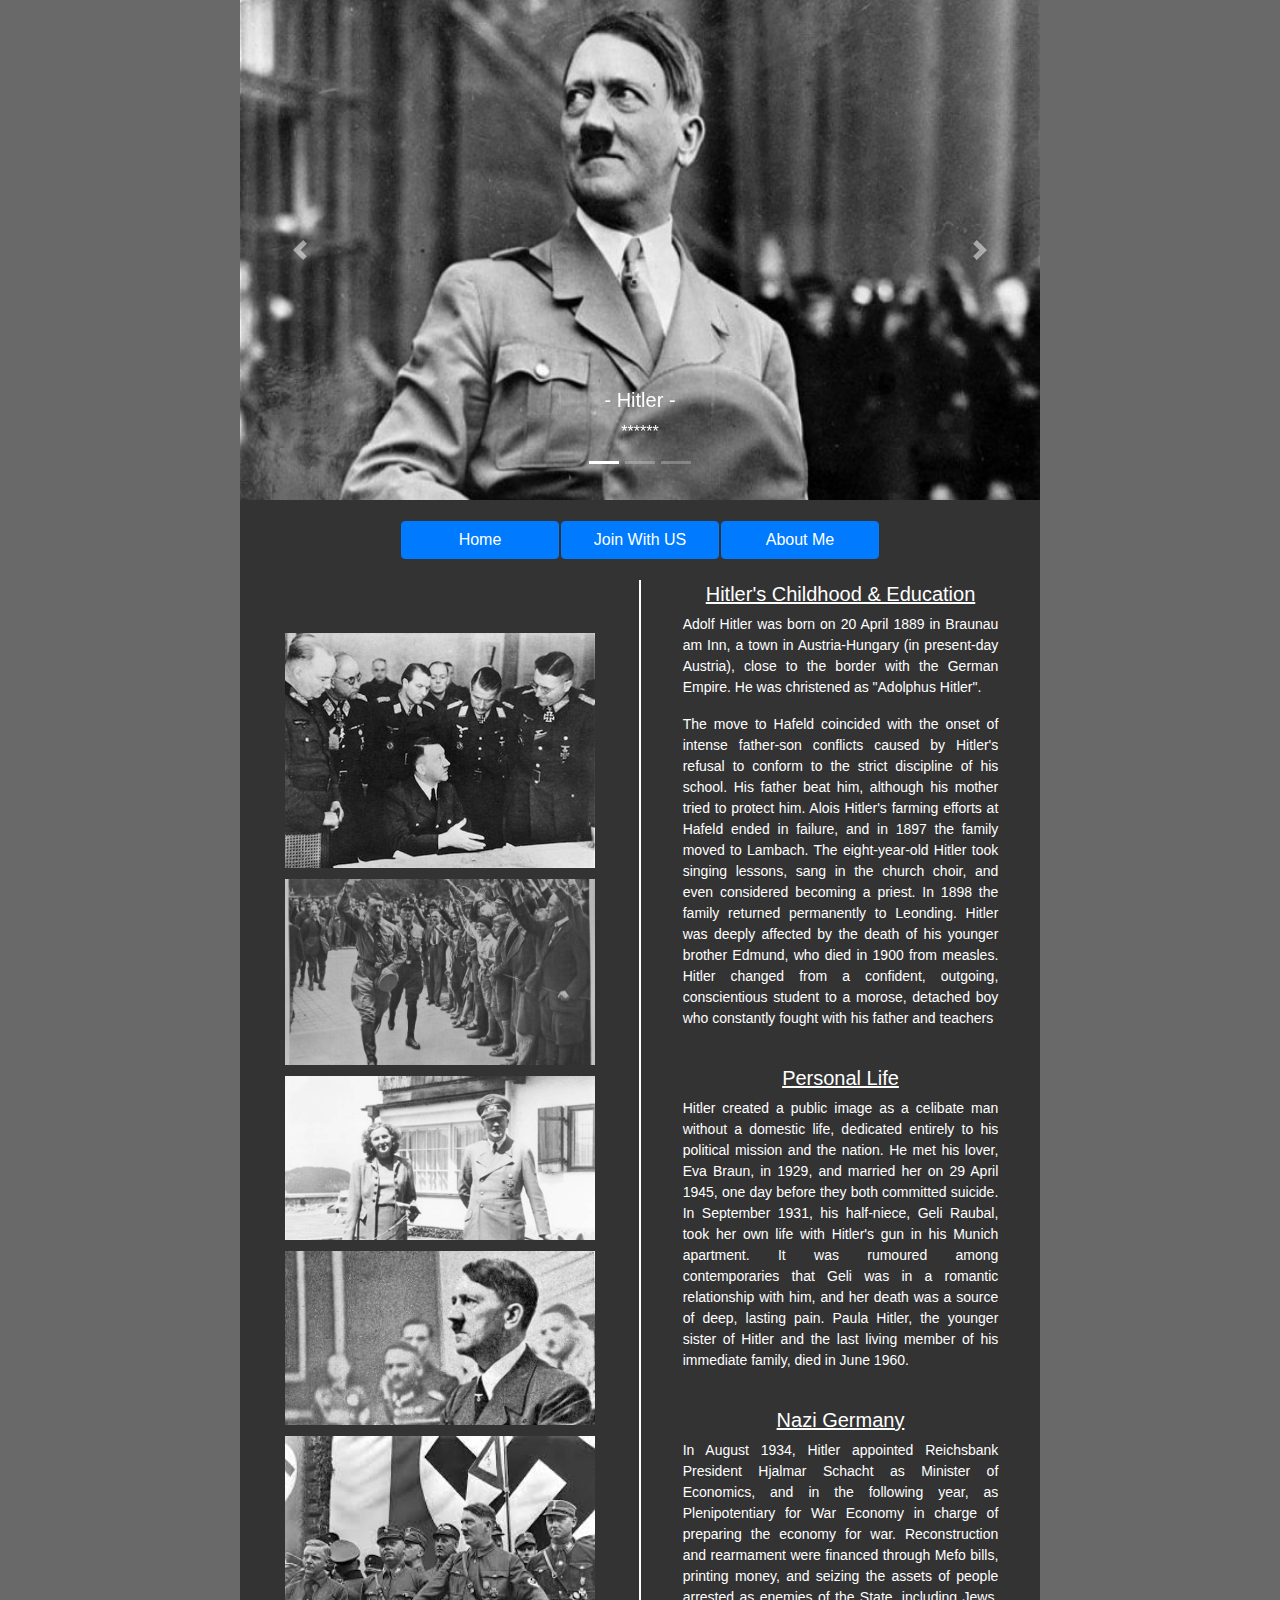
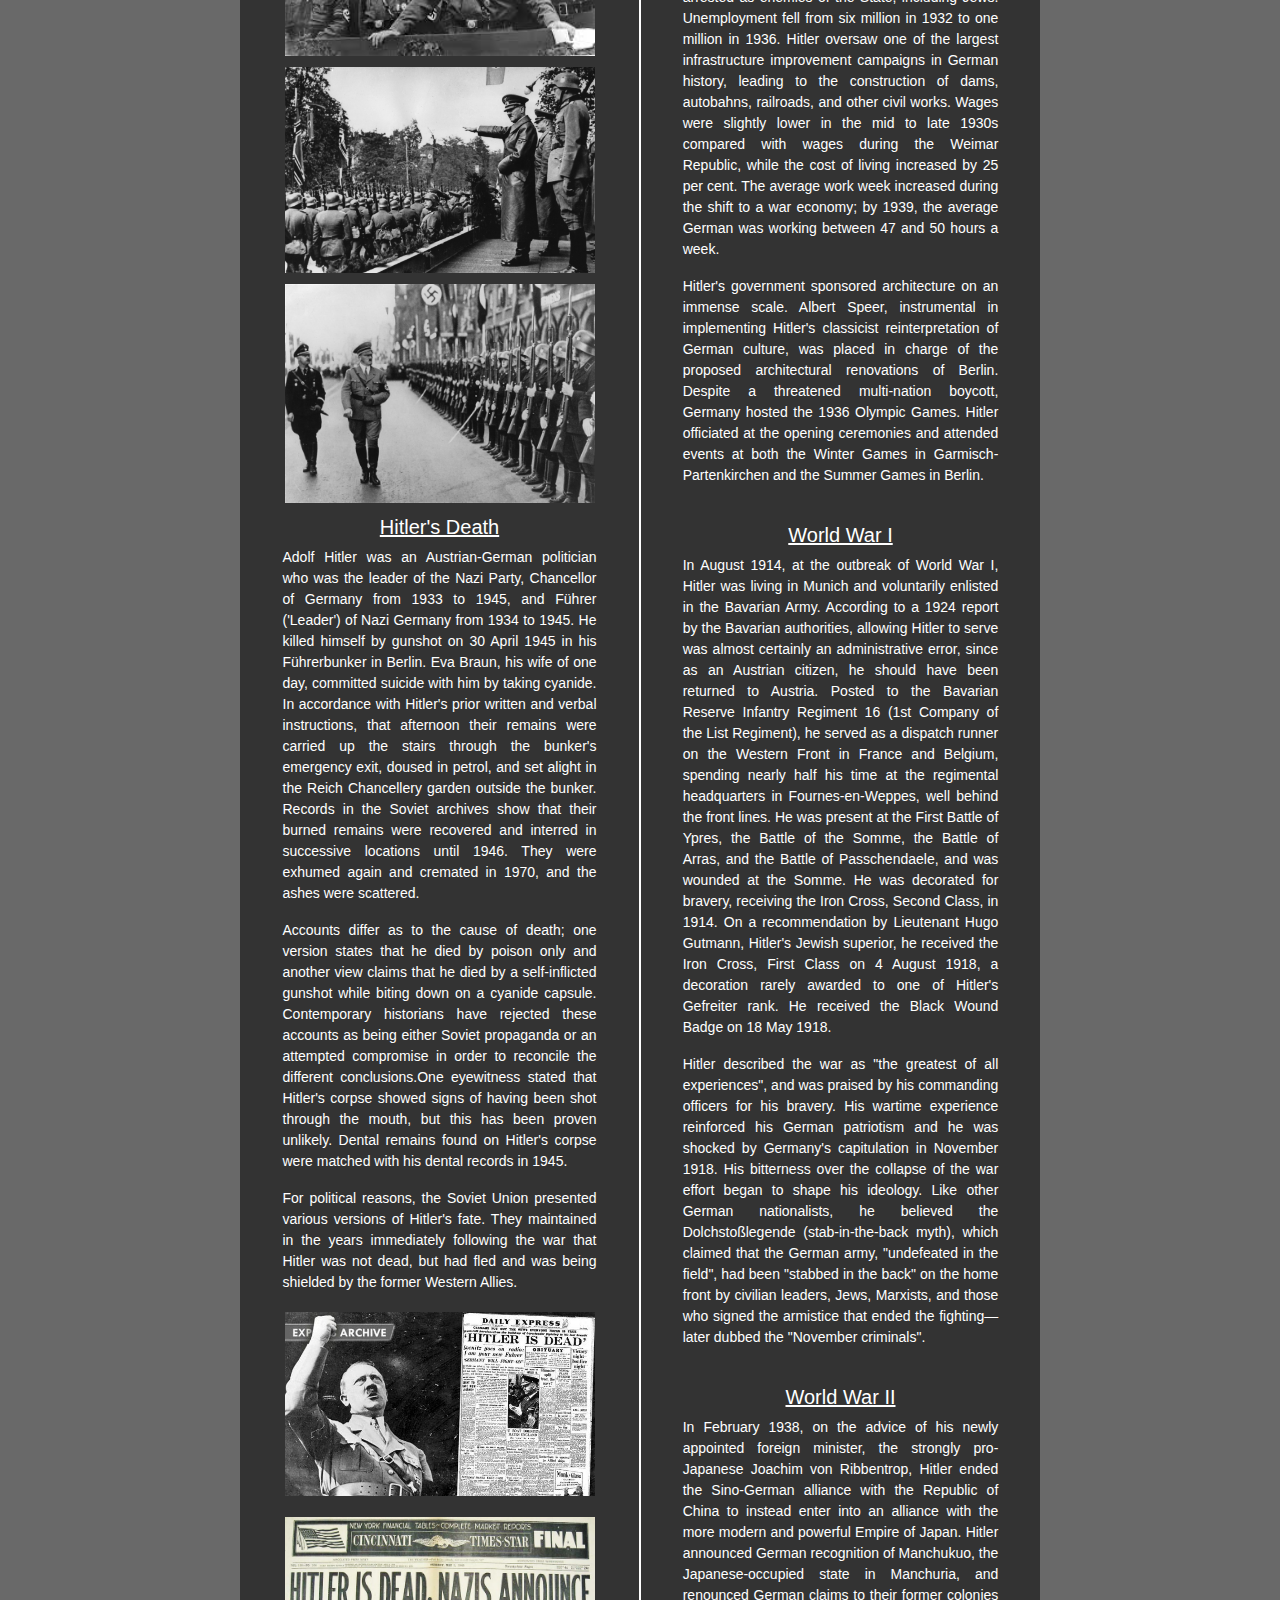
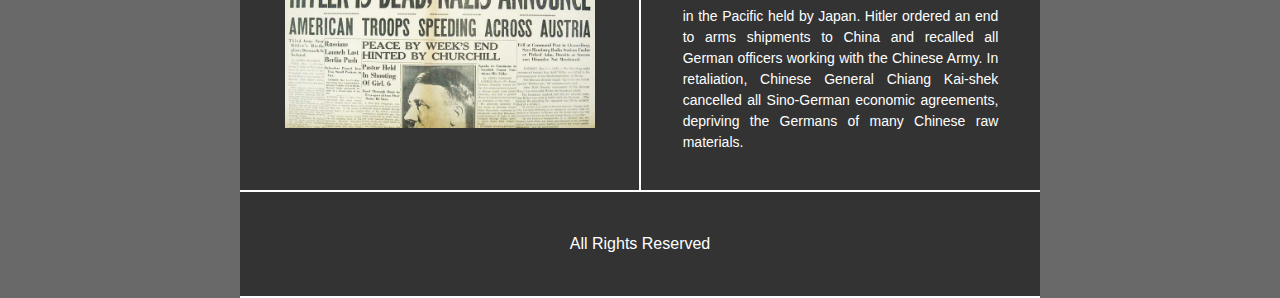
<file: hitler site/index.html>
<!DOCTYPE html>
<html>

<head>
    <link rel="stylesheet" href="https://stackpath.bootstrapcdn.com/bootstrap/4.3.1/css/bootstrap.min.css">
    <link rel="stylesheet" href="https://maxcdn.bootstrapcdn.com/bootstrap/4.0.0/css/bootstrap.min.css"
        integrity="sha384-Gn5384xqQ1aoWXA+058RXPxPg6fy4IWvTNh0E263XmFcJlSAwiGgFAW/dAiS6JXm" crossorigin="anonymous">
    <link rel="stylesheet" href="main.css">
    <base target="_blank">
</head>

<body>
    <div id="carouselExampleIndicators" class="carousel slide" data-ride="carousel">
        <ol class="carousel-indicators">
            <li data-target="#carouselExampleIndicators" data-slide-to="0" class="active"></li>
            <li data-target="#carouselExampleIndicators" data-slide-to="1"></li>
            <li data-target="#carouselExampleIndicators" data-slide-to="2"></li>
        </ol>
        <div class="carousel-inner">
            <div class="carousel-item active">
                <img class="d-block w-100" src="slide/image.png" alt="First slide" height="500">
                <div class="carousel-caption d-none d-md-block">
                    <h5>- Hitler -</h5>
                    <p>******</p>
                </div>
            </div>
            <div class="carousel-item">
                <img class="d-block w-100" src="slide/img2.png" alt="Second slide" height="500">
                <div class="carousel-caption d-none d-md-block">
                    <h5>- Nazi logo -</h5>
                    <p>*****</p>
                </div>
            </div>
            <div class="carousel-item">
                <img class="d-block w-100" src="slide/img3.jpg" alt="Third slide" height="500">
                <div class="carousel-caption d-none d-md-block">
                    <h5>- Hitlers Walk -</h5>
                    <p>*****</p>
                </div>
            </div>
        </div>
        <a class="carousel-control-prev" href="#carouselExampleIndicators" role="button" data-slide="prev">
            <span class="carousel-control-prev-icon" aria-hidden="true"></span>
            <span class="sr-only">Previous</span>
        </a>
        <a class="carousel-control-next" href="#carouselExampleIndicators" role="button" data-slide="next">
            <span class="carousel-control-next-icon" aria-hidden="true"></span>
            <span class="sr-only">Next</span>
        </a>
    </div>


<div class="nav-bar-new" style="padding:20px 0px;">
    <table width="100%" class="navigation" target="_blank">
        <tbody>
            <tr>
                <td width="20%"></td>
                <td width="20%" style="text-align: center;"><button type="button" class="btn btn-primary" onclick="window.location.href = 'index.html';" target="_blank">
                    Home</button></td>
                <td width="20%" style="text-align: center;"><button type="button" class="btn btn-primary" onclick="window.location.href = 'joinWithUs.html';" target="_blank" >
                    Join With US</button></td>
                <td width="20%" style="text-align: center;"><button type="button" class="btn btn-primary" onclick="window.location.href = 'about.html';" target="_blank">About Me</button></td>
                <td width="20%"></td>
            </tr>
        </tbody>
    </table>

</div>

<div class="content">
<table class="new-content" width="100%">
<tbody>
    <tr>
        <td class="img-sec"  width="50%">
            <table width="100%">
                <tbody>
                    <tr><td style="padding-bottom:10px;text-align:center;"><img width="310px" src="images/i1.jfif"></td></tr>
                    <tr><td style="padding-bottom:10px;text-align:center;"><img width="310px" src="images/i2.jpg"></td></tr>
                    <tr><td style="padding-bottom:10px;text-align:center;"><img width="310px" src="images/i3.jpg"></td></tr>
                    <tr><td style="padding-bottom:10px;text-align:center;"><img width="310px" src="images/i4.jpg"></td></tr>
                    <tr><td style="padding-bottom:10px;text-align:center;"><img width="310px" src="images/i5.jfif"></td></tr>
                    <tr><td style="padding-bottom:10px;text-align:center;"><img width="310px" src="images/i6.jpg"></td></tr>
                    <tr><td style="padding-bottom:10px;text-align:center;"><img width="310px" src="images/i7.jfif"></td></tr>
                    <tr><td>
                        <table width="80%" align="center">
                            <tbody>
                                <tr>
                                    <td style="text-align:center;color: #ffffff;">
                                        <h5 style="text-decoration: underline;">Hitler's Death</h5>
                                        <p style="text-align: justify;font-size: 14px;">Adolf Hitler was an Austrian-German politician who was the leader of the Nazi Party, Chancellor of Germany from 1933 to 1945, and Führer ('Leader') of Nazi Germany from 1934 to 1945. He killed himself by gunshot on 30 April 1945 in his Führerbunker in Berlin. Eva Braun, his wife of one day, committed suicide with him by taking cyanide. In accordance with Hitler's prior written and verbal instructions, that afternoon their remains were carried up the stairs through the bunker's emergency exit, doused in petrol, and set alight in the Reich Chancellery garden outside the bunker. Records in the Soviet archives show that their burned remains were recovered and interred in successive locations until 1946. They were exhumed again and cremated in 1970, and the ashes were scattered.</p>
                                        <p style="text-align: justify;font-size: 14px;">Accounts differ as to the cause of death; one version states that he died by poison only and another view claims that he died by a self-inflicted gunshot while biting down on a cyanide capsule. Contemporary historians have rejected these accounts as being either Soviet propaganda or an attempted compromise in order to reconcile the different conclusions.One eyewitness stated that Hitler's corpse showed signs of having been shot through the mouth, but this has been proven unlikely. Dental remains found on Hitler's corpse were matched with his dental records in 1945.</p>
                                        <p style="text-align: justify;font-size: 14px;">For political reasons, the Soviet Union presented various versions of Hitler's fate. They maintained in the years immediately following the war that Hitler was not dead, but had fled and was being shielded by the former Western Allies.</p>
                                    </td>
                                </tr>
                            </tbody>

                        </table>
                    </td>
                    </tr>
                    <tr><td style="padding-bottom:20px;text-align:center;"><img width="310px" src="images/i8.jfif"></td></tr>
                    <tr><td style="padding-bottom:10px;text-align:center;"><img width="310px" src="images/i9.jfif"></td></tr>
                </tbody>
            </table>
        </td>
        <td class="text-sec" width="50%">
            <table width="80%" align="center">
                <tbody>
                    <tr>
                        <td style="text-align: center;color: #ffffff;padding-bottom:20px;">
                            <h5 style="text-decoration: underline;">Hitler's Childhood & Education</h5>
                            <p style="text-align: justify;font-size: 14px;">Adolf Hitler was born on 20 April 1889 in Braunau am Inn, a town in Austria-Hungary (in present-day Austria), close to the border with the German Empire. He was christened as "Adolphus Hitler".</p>
                            <p style="text-align: justify;font-size: 14px;">The move to Hafeld coincided with the onset of intense father-son conflicts caused by Hitler's refusal to conform to the strict discipline of his school. His father beat him, although his mother tried to protect him. Alois Hitler's farming efforts at Hafeld ended in failure, and in 1897 the family moved to Lambach. The eight-year-old Hitler took singing lessons, sang in the church choir, and even considered becoming a priest. In 1898 the family returned permanently to Leonding. Hitler was deeply affected by the death of his younger brother Edmund, who died in 1900 from measles. Hitler changed from a confident, outgoing, conscientious student to a morose, detached boy who constantly fought with his father and teachers</p>
                        </td>
                    </tr>
                    <tr>
                        <td style="text-align: center;color: #ffffff;padding-bottom:20px;">
                            <h5 style="text-decoration: underline;">Personal Life</h5>
                            <p style="text-align: justify;font-size: 14px;">Hitler created a public image as a celibate man without a domestic life, dedicated entirely to his political mission and the nation. He met his lover, Eva Braun, in 1929, and married her on 29 April 1945, one day before they both committed suicide. In September 1931, his half-niece, Geli Raubal, took her own life with Hitler's gun in his Munich apartment. It was rumoured among contemporaries that Geli was in a romantic relationship with him, and her death was a source of deep, lasting pain. Paula Hitler, the younger sister of Hitler and the last living member of his immediate family, died in June 1960.</p>
                        </td>
                    </tr>
                    <tr>
                        <td style="text-align: center;color: #ffffff;padding-bottom:20px;">
                            <h5 style="text-decoration: underline;">Nazi Germany</h5>
                            <p style="text-align: justify;font-size: 14px;">In August 1934, Hitler appointed Reichsbank President Hjalmar Schacht as Minister of Economics, and in the following year, as Plenipotentiary for War Economy in charge of preparing the economy for war. Reconstruction and rearmament were financed through Mefo bills, printing money, and seizing the assets of people arrested as enemies of the State, including Jews. Unemployment fell from six million in 1932 to one million in 1936. Hitler oversaw one of the largest infrastructure improvement campaigns in German history, leading to the construction of dams, autobahns, railroads, and other civil works. Wages were slightly lower in the mid to late 1930s compared with wages during the Weimar Republic, while the cost of living increased by 25 per cent. The average work week increased during the shift to a war economy; by 1939, the average German was working between 47 and 50 hours a week.</p>
                            <p style="text-align: justify;font-size: 14px;">Hitler's government sponsored architecture on an immense scale. Albert Speer, instrumental in implementing Hitler's classicist reinterpretation of German culture, was placed in charge of the proposed architectural renovations of Berlin. Despite a threatened multi-nation boycott, Germany hosted the 1936 Olympic Games. Hitler officiated at the opening ceremonies and attended events at both the Winter Games in Garmisch-Partenkirchen and the Summer Games in Berlin.</p>
                        </td>
                    </tr>
                    <tr>
                        <td style="text-align: center;color: #ffffff;padding-bottom:20px;">
                            <h5 style="text-decoration: underline;">World War I</h5>
                            <p style="text-align: justify;font-size: 14px;">In August 1914, at the outbreak of World War I, Hitler was living in Munich and voluntarily enlisted in the Bavarian Army. According to a 1924 report by the Bavarian authorities, allowing Hitler to serve was almost certainly an administrative error, since as an Austrian citizen, he should have been returned to Austria. Posted to the Bavarian Reserve Infantry Regiment 16 (1st Company of the List Regiment), he served as a dispatch runner on the Western Front in France and Belgium, spending nearly half his time at the regimental headquarters in Fournes-en-Weppes, well behind the front lines. He was present at the First Battle of Ypres, the Battle of the Somme, the Battle of Arras, and the Battle of Passchendaele, and was wounded at the Somme. He was decorated for bravery, receiving the Iron Cross, Second Class, in 1914. On a recommendation by Lieutenant Hugo Gutmann, Hitler's Jewish superior, he received the Iron Cross, First Class on 4 August 1918, a decoration rarely awarded to one of Hitler's Gefreiter rank. He received the Black Wound Badge on 18 May 1918.</p>
                            <p style="text-align: justify;font-size: 14px;">Hitler described the war as "the greatest of all experiences", and was praised by his commanding officers for his bravery. His wartime experience reinforced his German patriotism and he was shocked by Germany's capitulation in November 1918. His bitterness over the collapse of the war effort began to shape his ideology. Like other German nationalists, he believed the Dolchstoßlegende (stab-in-the-back myth), which claimed that the German army, "undefeated in the field", had been "stabbed in the back" on the home front by civilian leaders, Jews, Marxists, and those who signed the armistice that ended the fighting—later dubbed the "November criminals".</p>
                            </td>
                    </tr>
                    <tr>
                        <td style="text-align: center;color: #ffffff;padding-bottom:20px;">
                            <h5 style="text-decoration: underline;">World War II</h5>
                            <p style="text-align: justify;font-size: 14px;">In February 1938, on the advice of his newly appointed foreign minister, the strongly pro-Japanese Joachim von Ribbentrop, Hitler ended the Sino-German alliance with the Republic of China to instead enter into an alliance with the more modern and powerful Empire of Japan. Hitler announced German recognition of Manchukuo, the Japanese-occupied state in Manchuria, and renounced German claims to their former colonies in the Pacific held by Japan. Hitler ordered an end to arms shipments to China and recalled all German officers working with the Chinese Army. In retaliation, Chinese General Chiang Kai-shek cancelled all Sino-German economic agreements, depriving the Germans of many Chinese raw materials.</p>
                            </td>
                    </tr>
                </tbody>
            </table>
        </td>
    </tr>
</tbody>
</table>

</div>
<div class="footer">
All Rights Reserved
</div>



    <script src="https://code.jquery.com/jquery-3.2.1.slim.min.js"></script>
    <script src="https://cdnjs.cloudflare.com/ajax/libs/popper.js/1.12.9/umd/popper.min.js"></script>
    <script src="https://maxcdn.bootstrapcdn.com/bootstrap/4.0.0/js/bootstrap.min.js"></script>
</body>

</html>
</file>
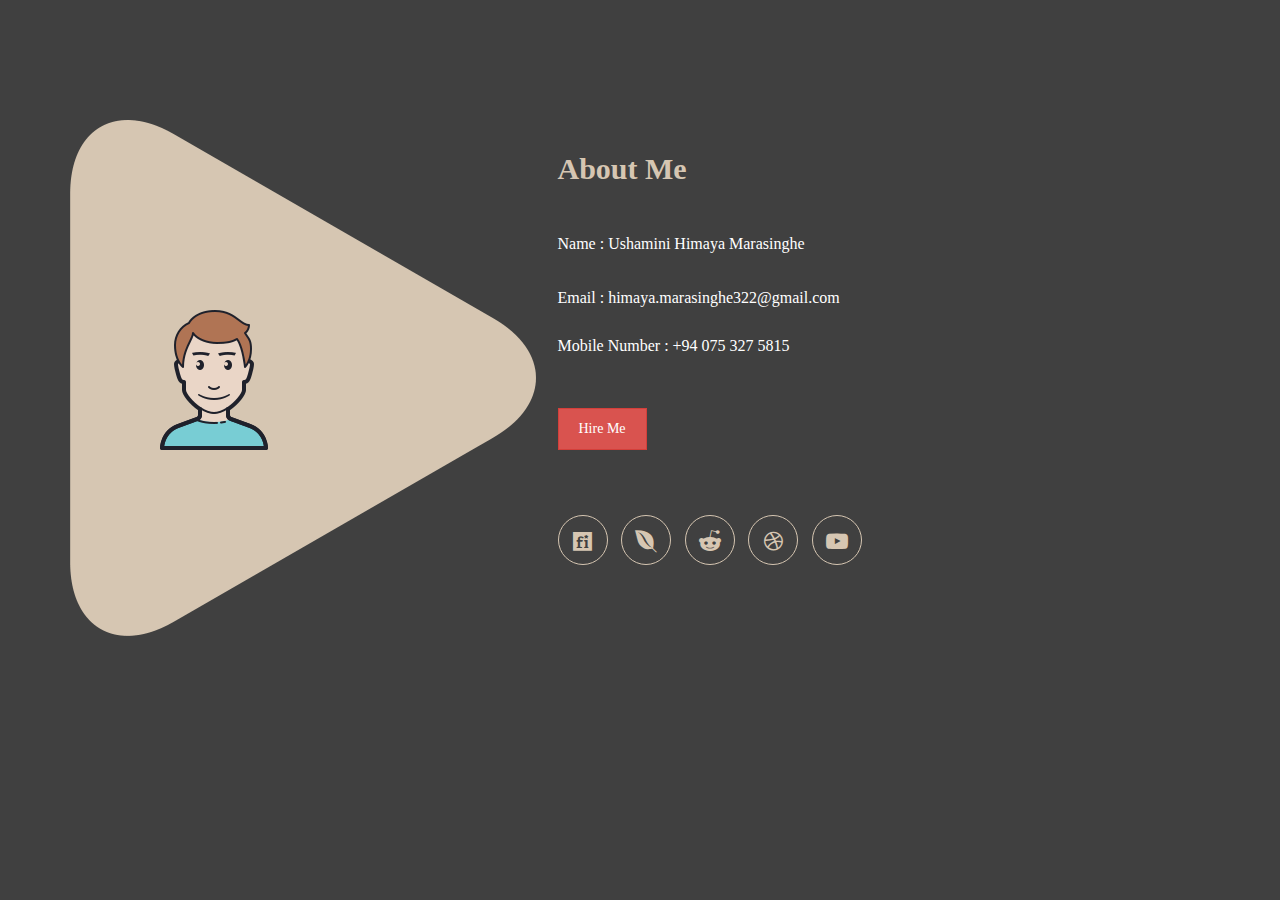
<file: hitler site/about.html>
<!DOCTYPE html>
 <html lang="en">
 <head>
 	<meta charset="UTF-8">
 	<title>About Me</title>
 	
 	<link rel="stylesheet" href="https://maxcdn.bootstrapcdn.com/bootstrap/3.3.7/css/bootstrap.min.css">
 	
 	<link rel="stylesheet" href="https://cdnjs.cloudflare.com/ajax/libs/font-awesome/4.7.0/css/font-awesome.min.css">

 	<link rel="stylesheet" type="text/css" href="style2.css">
 </head>
 <body><br>
 <br>
 <br>
 <br>
 <br>
 <br>
 	
 	<section id="about">
 		
	<div class="container">
		<div class="row">
		<div class="col-md-5">
			<div class="about-img">
            <img class="shape" src="images/about_tringle.png" alt="">
            
            <img class="man" src="images/user.png" alt="">
            
			</div>
		</div>
		<br>
		<div class="col-md-7 about-right">
			
			<h2 class="color-3"><b>About Me</b>
			</h2>
			
			<p class="p-first text-white">
				Name : Ushamini Himaya Marasinghe
			</p>
			<p class="text-white">
				Email : himaya.marasinghe322@gmail.com <br><br>
				Mobile Number : +94 075 327 5815<br>
			</p>
			<h3 class="color-3 social-link-text">
				<button class="btn btn-danger">Hire Me</button>
			</h3>
			<br><br>
			<ul class="about-link">
				<li><a href=""><i class="fa fa-fonticons"></i></a></li>
				
				<li><a href=""><i class="fa fa-envira"></i></a></li>
				
				
				<li><a href=""><i class="fa fa-reddit-alien"></i></a></li>
				
				
				<li><a href=""><i class="fa fa-dribbble"></i></a></li>
				
				
				<li><a href=""><i class="fa fa-youtube-play"></i></a></li>
		 
			</ul>
		 
			
		</div>
	 
		</div>
	</div>
  
 	</section>
 	 
 </body>
 </html>
</file>
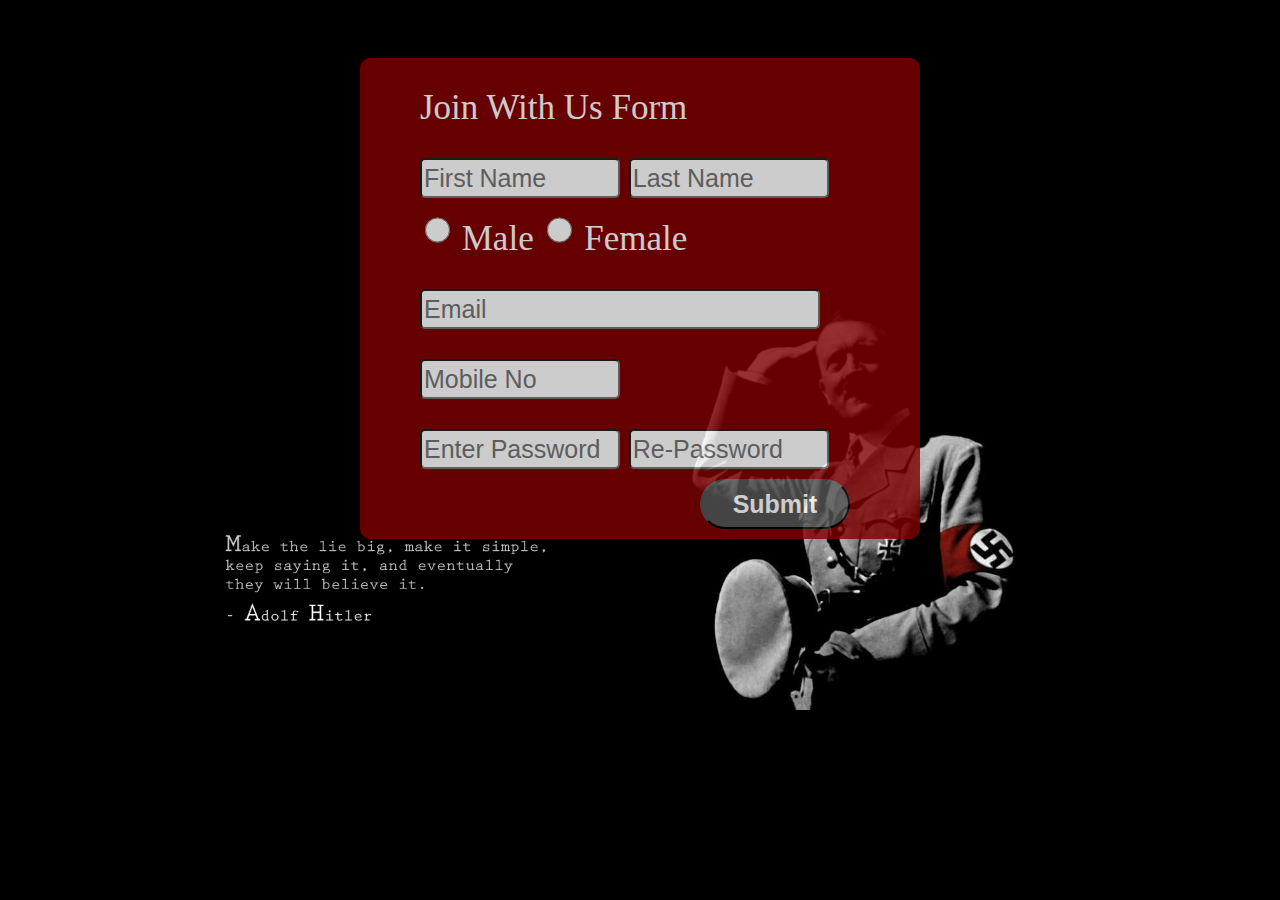
<file: hitler site/joinWithUs.html>
<html>
<head>
<title>Join With Us Form</title>
<link rel="stylesheet" type="text/css" href="style3.css">
</head>
<body>
   <div id="nav">
Join With Us Form
 <form action="#" method="post">
<input type="text" placeholder="First Name" name="fname1"> 
<input type="text" placeholder="Last Name" name="lname1"><br>
<input type="radio" value="male" name="sex1"> Male 
<input type="radio"  value="female" name="sex1"> Female <br>
<input type="text" placeholder="Email" name="email1"><br>
<input type="text" placeholder="Mobile No" name="mob1"><br>
<input type="password" placeholder="Enter Password" name="pass1">
<input type="password" placeholder="Re-Password" name="pass2"><br>
<input type="Submit" value="Submit" name="reg" class="button button5">
</div>
</body>
</html>
</file>
<file: hitler site/main.css>
body{
    width:800px;
    margin: 0 auto !important;
    background: dimgrey;
}

.navigation .btn-primary{
    width: 100%;
}

.nav-bar-new{
    background: #333333;
}

.content{
    background: #333333;
}

.img-sec{
    border-right: 2px solid #ffffff;
}
.footer{
    text-align: center;
    color: #ffffff;
    background: #333333;
    padding: 40px;
    border-top: 2px solid #ffffff;
    border-bottom: 2px solid #ffffff;
}
</file>
<file: hitler site/style2.css>
body{
			background: #404040;
			font-family: tahoma;
			text-align: justify;
			overflow: hidden;
			
		}
	 
		#about{
			padding-bottom: 101px;
		}
	 
		#about .triangle-right{
			margin-top: 95px;
			width: 0;
			height: 0;
			border-top: 259px solid transparent;
			border-left: 470px solid #d6c6b2;
			border-bottom: 259px solid transparent;
			
			
		}
	 
		#about .triangle-right img{
			position: absolute;
			left: -1px;
			top: 81px;
			width: 74%;
		 
		}
	 
		.fa-play{
			font-size: 100px;
			
		}
		
		
		#about .p-first{
			margin-bottom: 30px;
		}
		
		
		#about h2{
			margin-bottom: 47px;
			margin-top: 12px;
			
		}
		
		
		#about .social-link-text{
			margin-top: 50px;
			margin-bottom: 25px;			
			
		}
		
		#about .about-link{
			padding-left: 0px;
		}
		
		#about .about-link li{
			display: inline-block;
		}
		
		#about .about-link li a i{
			width: 50px;
			height: 50px;
			border-radius: 50%;
			line-height: 50px;
			text-align: center;
			border: 1px solid #d6c6b2;
			margin-right: 10px;
			font-size: 22px;
			color: #d6c6b2;
			transition: all .3s;
			
		}
		
		
		#about .about-link li a i:hover{
			color: #222222;
			background: #d6c6b2;
			border-color: #d6c6b2;
			
		}
	 
		
		#about .about-img{
			position: relative;
			
		}
		
		#about .about-img{
			position: relative;
			
		}
		
		#about .about-img .man{
			position: absolute;
			bottom: 161px;
			top: 12px;
			left: -2px;
			padding-top: 148px;
    		padding-left: 46px;
			
		}
		
		.color-3{
			color: #d6c6b2;
		}
		
		
		.text-white{
			color: white;
		}
		
		
		p{
			margin-bottom: 0;
			font-size: 16px;
			line-height: 24px;
			color: #800000;
		}
		
		.btn-danger{
			border-radius: 0;
			padding: 10px 20px;
		}
</file>
<file: hitler site/style3.css>
Body{
	background:url(images/thumb.png);
	background-size:100% 710px;
	
	padding-top:50px;
	
}
#nav{
	color:white;
	padding-top:30px;
	padding-left:60px;
	font-size:35px;
	margin:auto;
	background:#800000;
	width:500px;
	border-radius:10px;
	opacity:.8;	
}
#nav input{
	 margin-top:30px;
	 width:200px;
	 height:40px;
	font-size:25px;
	border-radius:5px;

}

#nav input[name="email1"]{
	width:400px;
}
#nav input[name="sex1"]{
	margin-top:12px;
	width:25px;
}
#nav input[type="checkbox"]{
	margin-top:5px;
	width:25px;
}
#nav input[type="submit"]{
	margin:10px;
	width:150px;
	border-radius:50px;
	margin-left:280px;
	height:50px;
	background:#555555;
	color:white;
	font-weight:bold;
}

#nav input[type="submit"]:hover{
	 
	background:white;
	color:#555555;
	 
}
</file>
